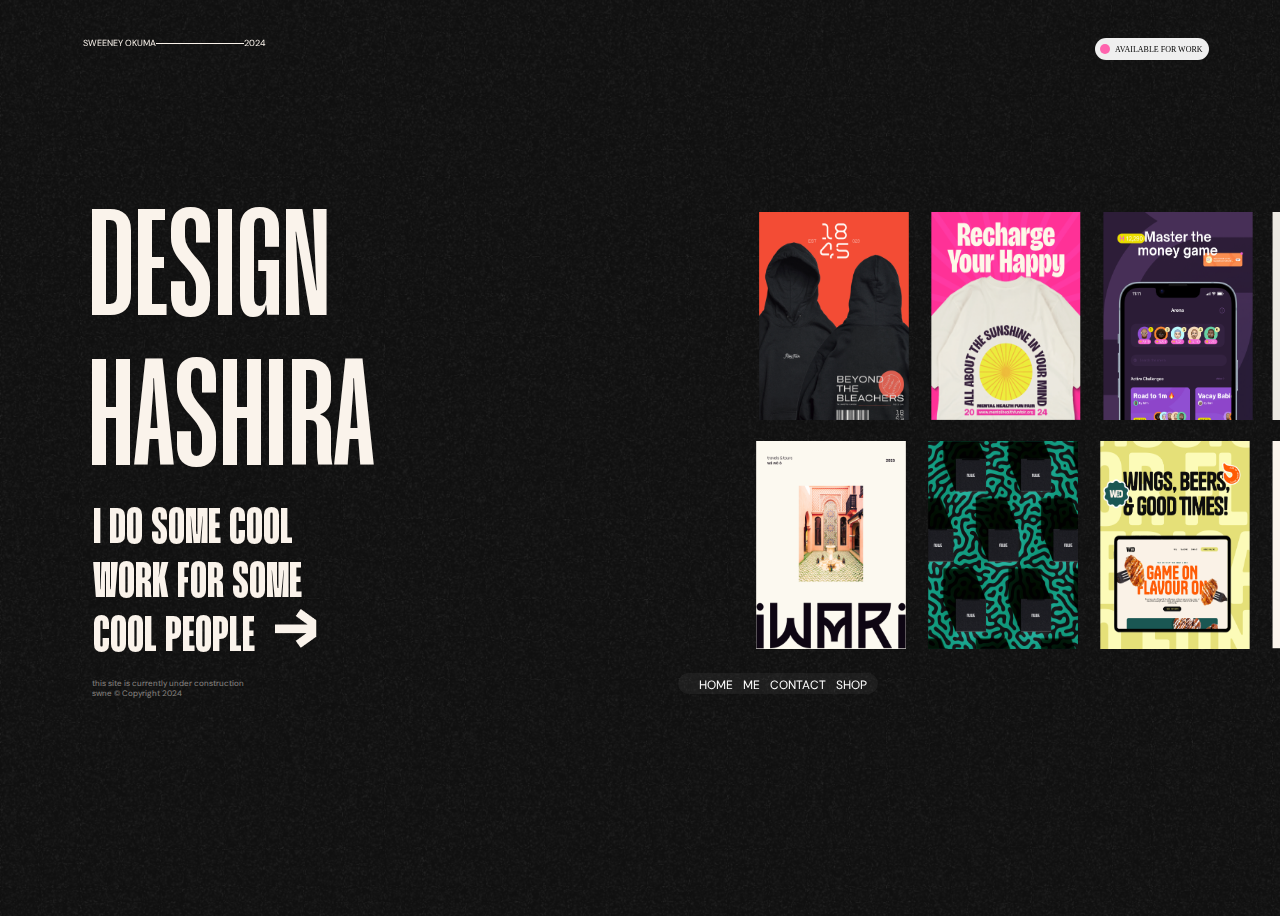
<file: index.html>
<!DOCTYPE html>
<html lang="en">
<head>
    <meta charset="UTF-8">
    <meta name="viewport" content="width=device-width, initial-scale=1.0">
    <title>HEYSWNE</title>
    <link rel="stylesheet" href="main.css">
    <link rel="preconnect" href="https://fonts.googleapis.com">
<link rel="preconnect" href="https://fonts.gstatic.com" crossorigin>
<link href="https://fonts.googleapis.com/css2?family=Cormorant:ital,wght@0,300..700;1,300..700&family=DM+Mono:ital,wght@0,300;0,400;0,500;1,300;1,400;1,500&family=DM+Sans:ital,opsz,wght@0,9..40,100..1000;1,9..40,100..1000&family=Instrument+Sans:ital,wght@0,400..700;1,400..700&family=Montserrat:ital,wght@0,100..900;1,100..900&family=Overlock:ital,wght@0,400;0,700;0,900;1,400;1,700;1,900&family=Recursive:wght@300..1000&display=swap" rel="stylesheet">
</head>
<body>
    <nav>

       <div class="wrapper">
   <div class="container">
    <div class="row1">
        <div><p>SWEENEY OKUMA</p></div>
        <div class="line"></div>
        <div><p>2024</p></div>
    </div>
   </div>

   <div>
    <div class="circle"></div>
    <button>AVAILABLE FOR WORK</button>
   </div>

</div>
</nav>




<section class="section-one">
    <h1>DESIGN HASHIRA</h1>
    <h3>I DO SOME COOL WORK FOR SOME COOL PEOPLE</h3>
    <div class="arrow"><img src="img/arrow.png" alt=""></div>
    <div class="copyright"><p>this site is currently under construction <br>swne © Copyright 2024</p></div>

</section>


<section class="section-two">
    <div class="grid-container">
        <div class="grid-item"><a href="project1.html"><img src="img/projects (5).png" alt=""></a></div>
        <div class="grid-item"><a href="pink.html"><img src="img/projects (12).png" alt=""></a></div>
        <div class="grid-item"><a href="kaching.html"><img src="img/projects (8).png" alt=""></a></div>
        <div class="grid-item"><img src="img/projects (13).png" alt=""></div>
        <div class="grid-item"><img src="img/projects (14).png" alt=""></div>
        <div class="grid-item"><img src="img/projects (9).png" alt=""></div>
        <div class="grid-item"><img src="img/projects (6).png" alt=""></div>
        <div class="grid-item"><img src="img/projects (7).png" alt=""></div>
        <div class="grid-item"><img src="img/projects (14).png" alt=""></div>
        <div class="grid-item"><img src="img/projects (14).png" alt=""></div>
      </div>

      <div class="container2">
        <div class="row2">
            <a href="index.html">HOME</a>
            <a href="me.html">ME</a>
            <a href="Contact.html">CONTACT</a>
            <a href="">SHOP</a>
        </div>
      </div>

</section>


<section class="section-three">
    <div><h3>ALSO SOME COOL VOLUNTEER STUFF FOR SOME AWESOME INTIATIVES</h3></div>
    <div class="arrow-2"><img src="img/arrow.png" alt=""></div>

</section>


<section class="section-four">
    <div class="grid-container2">
        <div class="grid-item2"><img src="img/projects (2).png" alt=""></div>
        <div class="grid-item2"><img src="img/projects (11).png" alt=""></div>
        <div class="grid-item2"><img src="img/projects (8).png" alt=""></div>
        <div class="grid-item2 text"><p>I pride myself on being intentional about true impact, so I volunteer with some amazing initiatives that cater to teaching and nurturing in different capacities. The goal is to contribute however I can and I intend to continue that by giving creative support to similar initiatives.</p> <img src="img/let's chat (1).png" alt="" class="wheel" style="height: 80px;width: 80px;"> <img src="img/Group.png" alt="" class="icon" style="height: 20px; width: 20px;"></div>
      </div>

</section>



</body>
</html>
</file>
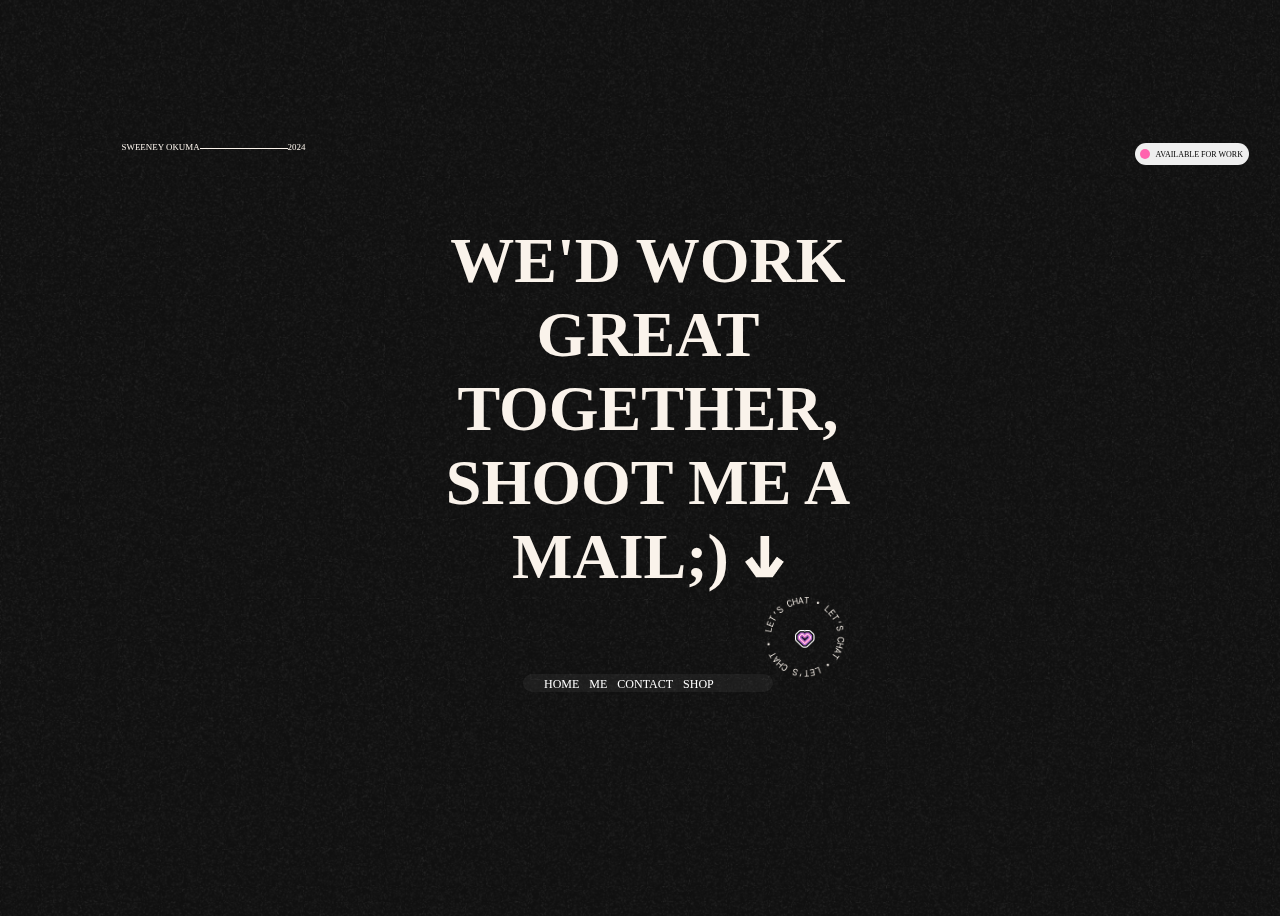
<file: Contact.html>
<!DOCTYPE html>
<html lang="en">
<head>
    <meta charset="UTF-8">
    <meta name="viewport" content="width=device-width, initial-scale=1.0">
    <title>Contact</title>
    <link rel="stylesheet" href="main.css">
</head>

<style>
    nav{
        margin-top: -280px;
    }
</style>
<body>
    <section>
    <nav>

        <div class="wrapper contact1">
    <div class="container">
     <div class="row1">
         <div><p>SWEENEY OKUMA</p></div>
         <div class="line"></div>
         <div><p>2024</p></div>
     </div>
    </div>
 
    <div>
     <div class="circle"></div>
     <button>AVAILABLE FOR WORK</button>
    </div>
 
 </div>
 </nav>


 <div class="contact">
    <h1>WE'D WORK GREAT TOGETHER, SHOOT ME A MAIL;) <img src="img/arrow (1).png" alt=""></h1>
    <img src="img/let's chat (1).png" alt="" class="wheel wheel-contact" style="height: 80px;width: 80px;"> <img src="img/Group.png" alt="" class="icon icon-contact" style="height: 20px; width: 20px;">
 </div>


 
 <div class="pages">
    <div class="row2">
        <a href="index.html">HOME</a>
        <a href="me.html">ME</a>
        <a href="Contact.html">CONTACT</a>
        <a href="">SHOP</a>
    </div>
  </div>
</section>
</body>
</html>
</file>
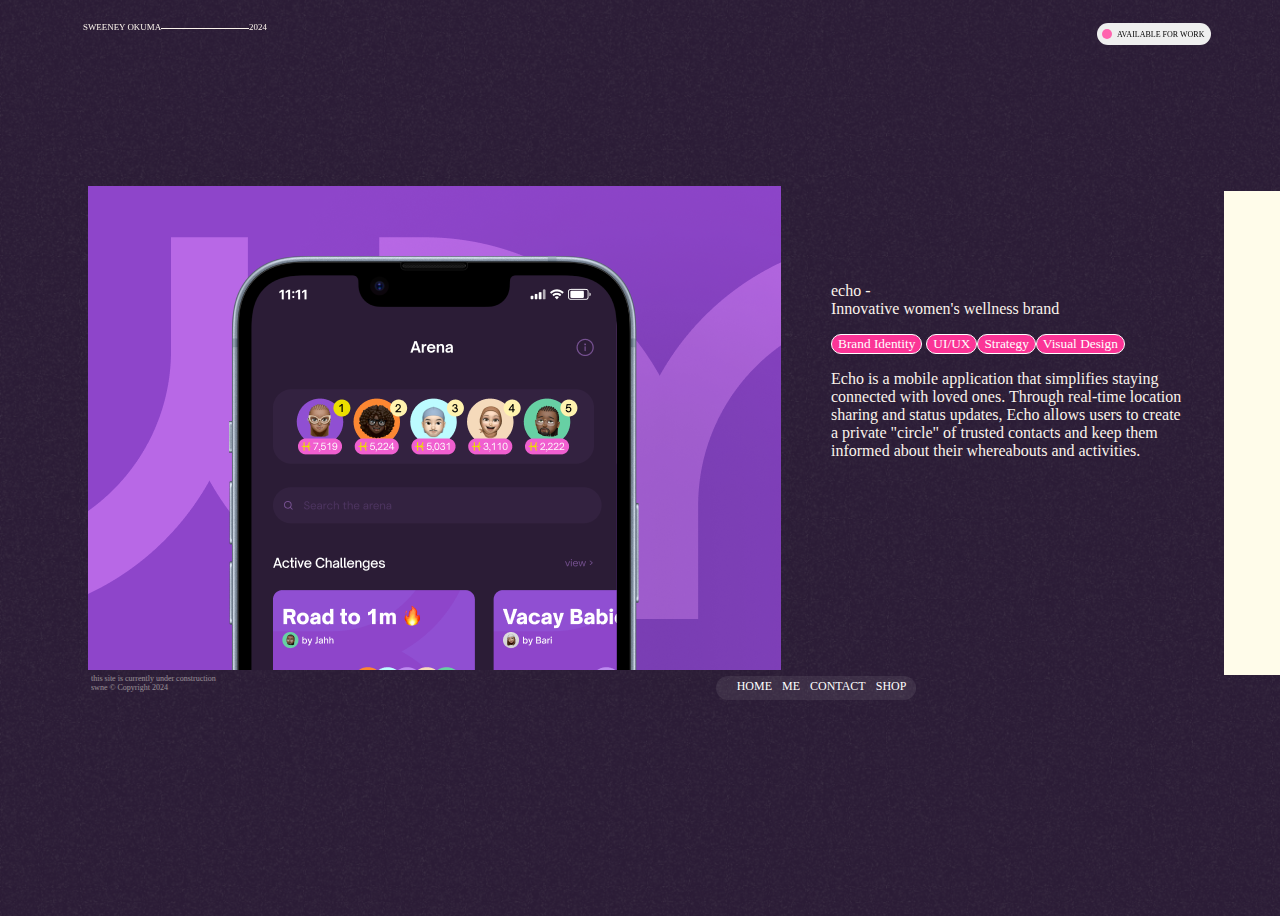
<file: kaching.html>
<!DOCTYPE html>
<html lang="en">
<head>
    <meta charset="UTF-8">
    <meta name="viewport" content="width=device-width, initial-scale=1.0">
    <title>Kaching</title>

    <link rel="stylesheet" href="main.css">
</head>
<style>
    body{
        background-image: url(img/temp\ \(1\).png);
    }

    

    .wrapper{
        margin-top: 5px;
    }


    .copyright2{
    opacity: 50%;
    font-size: 8px;
    margin-top:500px;
    margin-left:-1100px;
  
     
    }


    .container20{
    display: flex;
    margin-top:510px;
    margin-left:500px;
    background-color:rgba(255, 255, 255, 0.08);
    color:#FFFFFF;
    width: 200px;
    border-radius: 3rem;
    
   
    }

  
    .first-kaching{
        display: flex;
        margin-left:80px;
    }


    .first-kaching img{
        margin-top:20px;
    }

    .first-kaching a:hover{
    color:#FF64AE;
}



    .description{
        width: 30%;
        margin-left: 50px;
        margin-top: 100px;
    }

    .buttonx{
        color: white;
        background-color:#FB3496;
        border-radius: 3rem;
        border: 1px solid white;
        font-family:Instrument Sans;
    }


.grid-container2 {
  display: grid;
  grid-template-columns: repeat(2, 1fr);
  grid-template-rows: 2fr 1fr;
  gap:20px;
  margin-left: -400px;
}

.grid-item2 {
  display: flex;
  justify-content: center;
  align-items: center;
  
}

.grid-item2:nth-child(1) {
  grid-row: 1 / span 2;
  }

  .top1{
    margin-top: -80px;
  }

  .top2{
    margin-top: -80px;
  }



    footer{
    margin-left: 70px;
  }

  .footer1{
        display: flex;
      
       
    }


   .footer1 a{text-decoration: none;
    color:#FFFFFF;
    font-size:12px;
    padding:3px;
}

</style>
<body>
    <nav>

        <div class="wrapper">
    <div class="container">
     <div class="row1">
         <div><p>SWEENEY OKUMA</p></div>
         <div class="line"></div>
         <div><p>2024</p></div>
     </div>
    </div>
 
    <div>
     <div class="circle"></div>
     <button>AVAILABLE FOR WORK</button>
    </div>
 
 </div>
 </nav>


<section>
 <div class="first-kaching">
    <div><img src="img/Frame 1000001006 (2).png" alt=""></div>


    <div class="description">
        <p>echo - <br>Innovative women's wellness brand</p>

        <button class="buttonx">Brand Identity</button> <button class="buttonx">UI/UX</button><button class="buttonx">Strategy</button><button class="buttonx">Visual Design</button>
        
        <p>Echo is a mobile application that simplifies staying connected with loved ones. Through real-time location sharing and status updates, Echo allows users to create a private "circle" of trusted contacts and keep them informed about their whereabouts and activities.</p>
 </div>


 
    <div class="footer1">
    <div class="copyright2"><p>this site is currently under construction <br>swne © Copyright 2024</p></div>



    <div class="container20">
        <div class="row2">
            <a href="index.html">HOME</a>
            <a href="me.html">ME</a>
            <a href="Contact.html">CONTACT</a>
            <a href="">SHOP</a>
        </div>
    </div>
 
</section>





<section>
    <div class="grid-container2">

    <div class="grid-item2 "><img src="img/Frame 1000001009 (1).png" alt=""></div>
    <div class="grid-item2 top1"><img src="img/Frame 1000001010 (1).png" alt="" style="height: 230px; width: 500px;"></div>
    <div class="grid-item2 top2"><img src="img/Frame 1000001011 (1).png" alt="" style="height: 230px; width: 500px;"></div>
    </div>
    
</section>

<section>
    <div><img src="img/Frame 1000001008.png" alt=""></div>
</section>


<section>
    <div class="first-kaching">
       <div><img src="img/Frame 1000001006 (4).png" alt=""></div>
   
   
       <div class="description">
           <p>echo - <br>Innovative women's wellness brand</p>
   
           <button class="buttonx">Brand Identity</button> <button class="buttonx">UI/UX</button><button class="buttonx">Strategy</button><button class="buttonx">Visual Design</button>
           
           <p>Echo is a mobile application that simplifies staying connected with loved ones. Through real-time location sharing and status updates, Echo allows users to create a private "circle" of trusted contacts and keep them informed about their whereabouts and activities.</p>
    </div>
   </section>





    
</body>
</html>
</file>
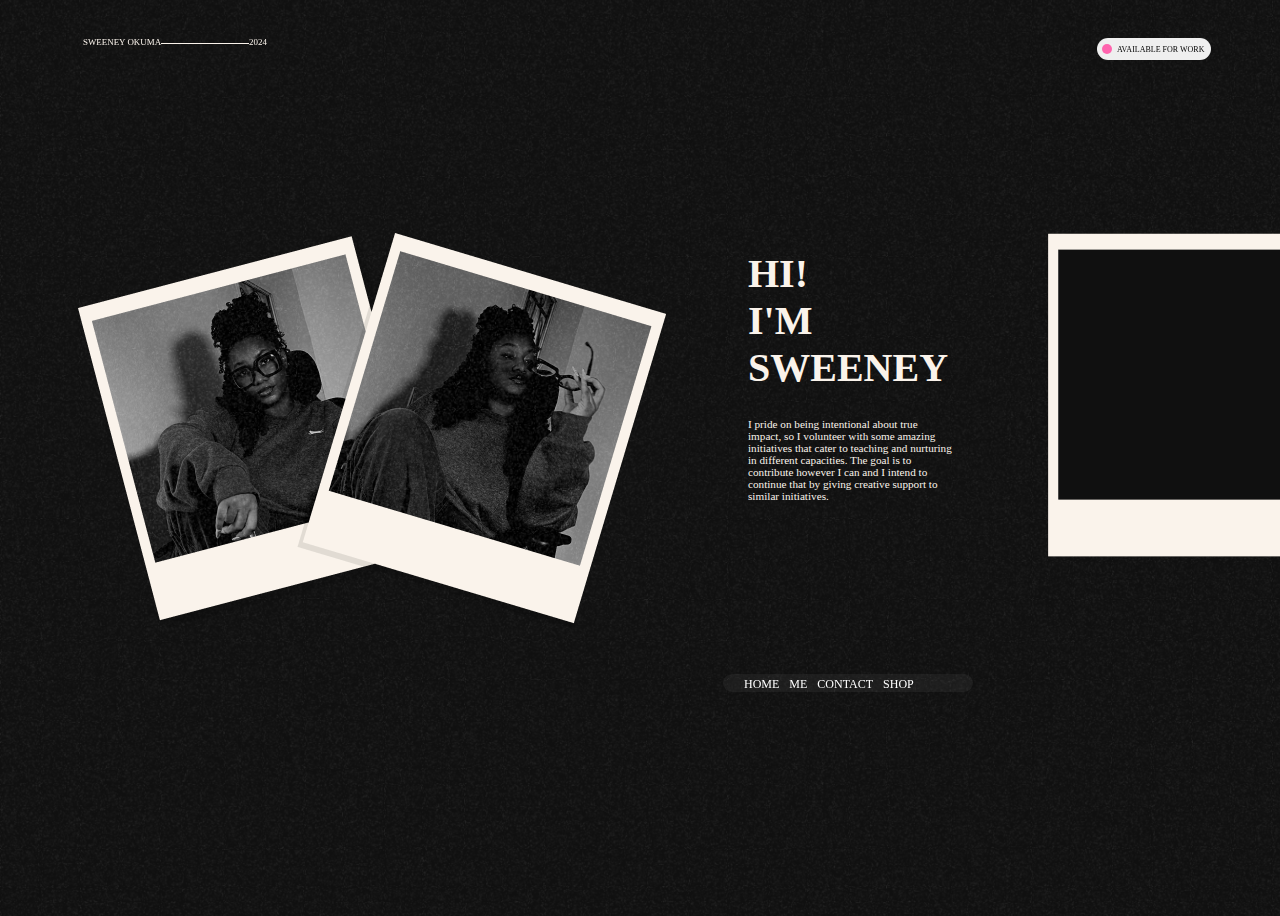
<file: me.html>
<!DOCTYPE html>
<html lang="en">
<head>
    <meta charset="UTF-8">
    <meta name="viewport" content="width=device-width, initial-scale=1.0">
    <title>ME</title>
    <link rel="stylesheet" href="main.css">
</head>
<body>


    <nav>

        <div class="wrapper">
    <div class="container">
     <div class="row1">
         <div><p>SWEENEY OKUMA</p></div>
         <div class="line"></div>
         <div><p>2024</p></div>
     </div>
    </div>
 
    <div>
     <div class="circle"></div>
     <button>AVAILABLE FOR WORK</button>
    </div>
 
 </div>
 </nav>


    <section class="section-Me">
        <div class="container-me">
        <div class="sweenimg"><img src="img/Group 414.png" alt=""></div>
    
        <div class="intro-text">
            <h1>HI! <br> I'M SWEENEY</h1>
            <p>I pride on being intentional about true impact, so I volunteer with some amazing initiatives that cater to teaching and nurturing in different capacities. The goal is to contribute however I can and I intend to continue that by giving creative support to similar initiatives.</p>
        </div>
    
    
        <div class="img2"><img src="img/Frame 3442.png" alt=""></div>
    </div>

   



    
        <div class="pages">
            <div class="row2">
                <a href="index.html">HOME</a>
                <a href="me.html">ME</a>
                <a href="Contact.html">CONTACT</a>
                <a href="">SHOP</a>
            </div>
          </div>
    </section>


    <section class="section-six">
        <div><p>I've been practicing design since 2018 and built a true passion for</p>
        </div>
    </section>


    <section class="section-three section-seven">
        <div><h3>I ALSO DO SOME COOL VOLUNTEER WORK FOR SOME AWESOME INITIATIVES</h3></div>
        <div class="arrow-2"><img src="img/arrow.png" alt=""></div>
     
    </section>

    <Section class="section-eight">
    <div><img src="img/Group 1000000842.png" alt=""></div>
    </Section>
    
</body>
</html>
</file>
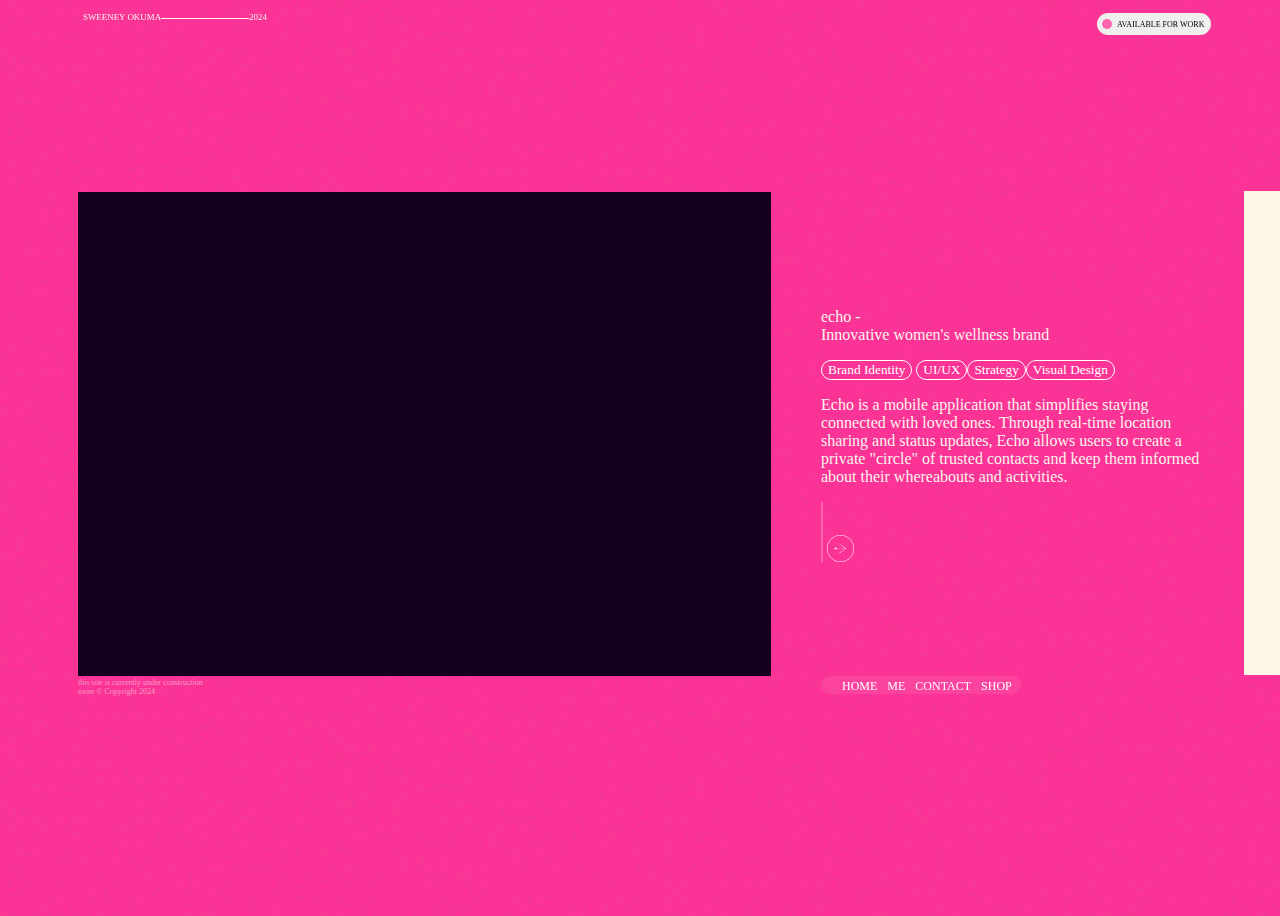
<file: pink.html>
<!DOCTYPE html>
<html lang="en">
<head>
    <meta charset="UTF-8">
    <meta name="viewport" content="width=device-width, initial-scale=1.0">
    <title>Document</title>

    <link rel="stylesheet" href="main.css">
</head>

<style>
    body{
        background-image: url(img/mhff.png);
    }

    nav{
        position: fixed;
    }

    .wrapper{
        margin-top: -5px;
    }

   

    

    .description{
        width: 30%;
        margin-left: 50px;
        margin-top: 100px;
    }

    .buttonx{
        color: white;
        background-color:#FB3496;
        border-radius: 3rem;
        border: 1px solid white;
        font-family:Instrument Sans;
    }

    
/* .grid-container2{
    display: grid;
    grid-template-columns:1fr 1fr;
     grid-template-rows:2fr 1fr 1fr; 
    color: #FAF3EB;
}

.grid-item2{
    padding:8px; 
} */





.grid-container2 {
  display: grid;
  grid-template-columns: repeat(2, 1fr);
  grid-template-rows: 2fr 1fr;
  gap:20px;
  margin-left: -500px;
}

.grid-item2 {
  display: flex;
  justify-content: center;
  align-items: center;
  
}

.grid-item2:nth-child(1) {
  grid-row: 1 / span 2;
  }

  .top1{
    margin-top: -80px;
  }

  .top2{
    margin-top: -80px;
  }

  .pink-sectionone{
    margin-left: 70px;
  }

  .pink-section1{
        display: flex;
       margin-top: 30px;
    }


   .pink-section1 a{text-decoration: none;
    color:#FFFFFF;
    font-size:12px;
    padding:3px;
}


.container20{
    display: flex;
    margin-top: 110px;
    background-color:rgba(255, 255, 255, 0.08);
    color:#FFFFFF;
    width: 200px;
    border-radius: 3rem;
    position: fixed; 
    }

.pink-section1 a:hover{
    color:#150020;
}


.copyright2{
    opacity: 50%;
    font-size: 8px;
    margin-top:-10px;
    
    
    }
</style>
<body>

    <nav>

        <div class="wrapper">
    <div class="container">
     <div class="row1">
         <div><p>SWEENEY OKUMA</p></div>
         <div class="line"></div>
         <div><p>2024</p></div>
     </div>
    </div>
 
    <div>
     <div class="circle"></div>
     <button>AVAILABLE FOR WORK</button>
    </div>
 
 </div>
 </nav>


 <section class="pink-sectionone">
    <div class="pink-section1 ">
    <div>
        <img src="img/Frame 1000001006 (1).png" alt="">

        <div class="copyright2"><p>this site is currently under construction <br>swne © Copyright 2024</p></div>
    </div>


    <div class="description">
        <p>echo - <br>Innovative women's wellness brand</p>

        <button class="buttonx">Brand Identity</button> <button class="buttonx">UI/UX</button><button class="buttonx">Strategy</button><button class="buttonx">Visual Design</button>
        
        <p>Echo is a mobile application that simplifies staying connected with loved ones. Through real-time location sharing and status updates, Echo allows users to create a private "circle" of trusted contacts and keep them informed about their whereabouts and activities.</p>
    
    <img src="img/Vector 1.png" alt="">
    <img src="img/Scroll down arrow.png" alt="">

    <div class="container20">
        <div class="row2">
            <a href="index.html">HOME</a>
            <a href="me.html">ME</a>
            <a href="Contact.html">CONTACT</a>
            <a href="">SHOP</a>
        </div>
</div>
</div>

</div>
 </section>


 <section>
    <div class="grid-container2">

    <div class="grid-item2 "><img src="img/1.png" alt=""></div>
    <div class="grid-item2 top1"><img src="img/2.png" alt="" style="height: 230px; width: 500px;"></div>
    <div class="grid-item2 top2"><img src="img/3.png" alt="" style="height: 230px; width: 500px;"></div>
    </div>
    
</section>

    
</body>
</html>
</file>
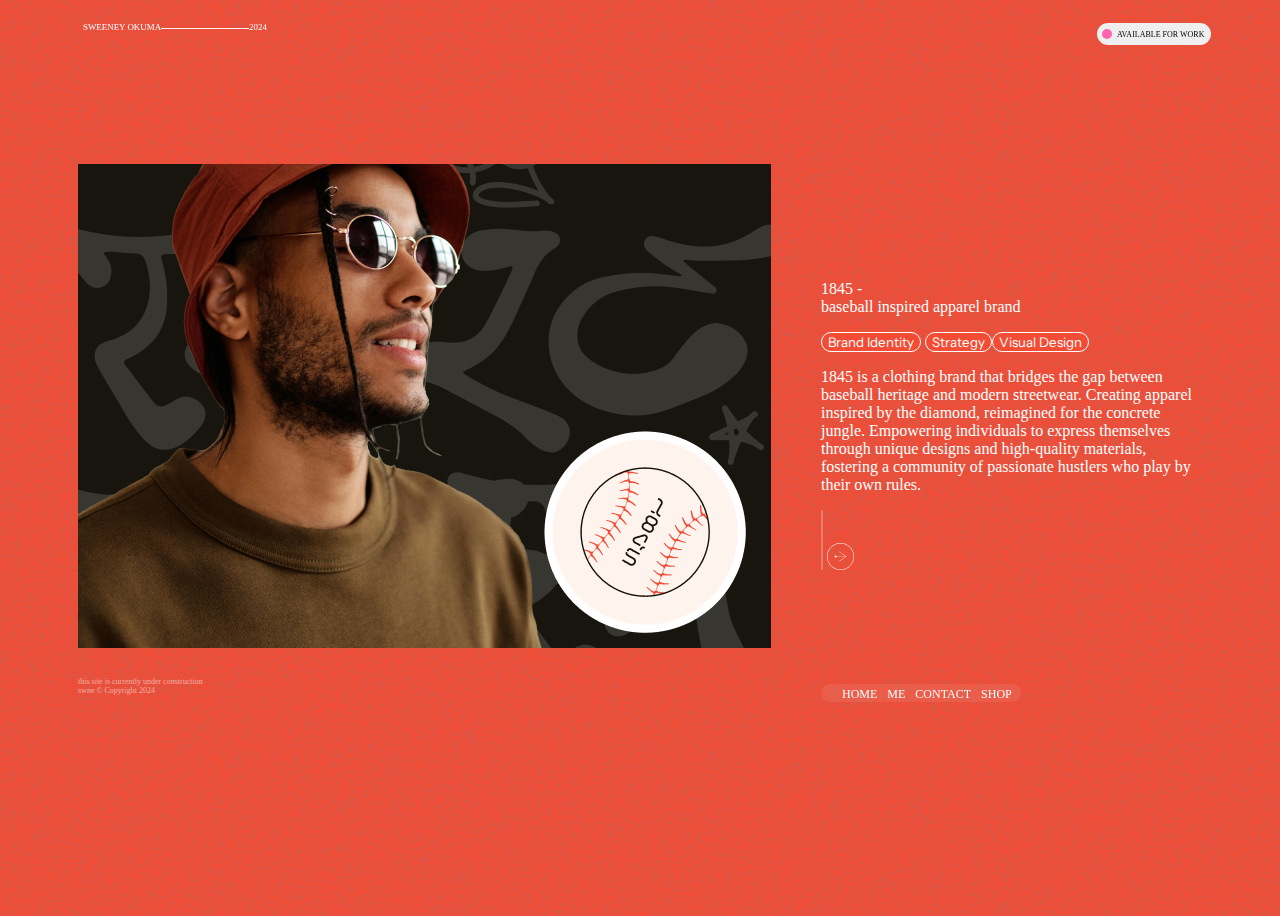
<file: project1.html>
<!DOCTYPE html>
<html lang="en">
<head>
    <meta charset="UTF-8">
    <meta name="viewport" content="width=device-width, initial-scale=1.0">
    <title>Document</title>

    <link rel="stylesheet" href="main.css ">

    <link rel="preconnect" href="https://fonts.googleapis.com">
<link rel="preconnect" href="https://fonts.gstatic.com" crossorigin>
<link href="https://fonts.googleapis.com/css2?family=Instrument+Sans:ital,wght@0,400..700;1,400..700&display=swap" rel="stylesheet">
</head>

<style>
    body{
        background-image: url(img/1846.png);
        color: white;
    }

    nav{
        position: fixed;
    }

    .wrapper{
        margin-top:5px;
    }

    .project1{
        display: flex;
        width: 100%;
        
    }

    .first-image{
        margin-left:70px;
        margin-top: 65px;
        
    }

    .description{
        width: 30%;
        margin-left: 50px;
        margin-top: 100px;
    }

    .buttonx{
        color: white;
        background-color:#F34C35 ;
        border-radius: 3rem;
        border: 1px solid white;
        font-family:Instrument Sans;
    }

    .project12{
        display: flex;
        width: 150%;
        margin-left:500px;
    }

   .description2{
        width:18%;
        margin-top: 80px;
       
    } 

    .double{
        margin-left: 500px;
    }

    .double1{
        margin-top:-100px;
    }

    .double2{
        width: 60%;
        margin-top:10px;
    }

    .container20{
    display: flex;
    margin-top: 110px;
    background-color:rgba(255, 255, 255, 0.08);
    color:#FFFFFF;
    width: 200px;
    border-radius: 3rem;
    position: fixed; 
    }

    .first-section a{
    text-decoration: none;
    color:#FFFFFF;
    font-size:12px;
    padding:3px;
}

.first-section a:hover{
    color: #FF64AE;
}

    .copyright2{
    opacity: 50%;
    font-size: 8px;
    margin-top: 25px;
    }
</style>
<body>

    <nav>

        <div class="wrapper">
    <div class="container">
     <div class="row1">
         <div><p>SWEENEY OKUMA</p></div>
         <div class="line"></div>
         <div><p>2024</p></div>
     </div>
    </div>
 
    <div>
     <div class="circle"></div>
     <button>AVAILABLE FOR WORK</button>
    </div>
 
 </div>
 </nav>




    <section  class="first-image first-section">
        <div class="project1">
            <div><img src="img/Frame 1000001006.png" alt="">
                <div class="copyright2"><p>this site is currently under construction <br>swne © Copyright 2024</p></div>
            </div>
            <div class="description">
                <p>1845 - <br> baseball inspired apparel brand</p>

                <button class="buttonx">Brand Identity</button> <button class="buttonx">Strategy</button><button class="buttonx">Visual Design</button>
                
                <p>1845 is a clothing brand that bridges the gap between baseball heritage and modern streetwear. Creating apparel inspired by the diamond, reimagined for the concrete jungle. Empowering individuals to express themselves through unique designs and high-quality materials, fostering a community of passionate hustlers who play by their own rules.</p>
            
            <img src="img/Vector 1.png" alt="">
            <img src="img/Scroll down arrow.png" alt="">

            <div class="container20">
                <div class="row2">
                    <a href="index.html">HOME</a>
                    <a href="me.html">ME</a>
                    <a href="Contact.html">CONTACT</a>
                    <a href="">SHOP</a>
                </div>
        </div>
        </div>
    </section>

    <section>
        <img src="img/Frame 1000001007.png" alt="">
    </section>

    <section>
        <img src="img/Frame 1000001007 (1).png" alt="">
    </section>

    <section>
        <img src="img/Group 1000000845.png" alt="">
    </section>

    <section>
        <img src="img/Frame 1000001007 (2).png" alt="">
    </section>

    <section>
        <img src="img/Frame 1000001033.png" alt="">
    </section>

    <section>
        <div  class="project12">
            <div class="description2">
                <p>WHAT I DID<br> THE CHALLENGE</p>

                
                <p>1845, a young brand trying to establish itself in the crowded streetwear market. They needed a way to differentiate themselves and connect with a passionate audience of baseball-loving individuals who also embrace urban street style.</p>

                <img src="img/Vector 1.png" alt="">
                <img src="img/Scroll down arrow.png" alt="">
            </div>
            <div><img src="img/Frame 1000001041.png" alt=""></div>
        </div>
    </section>

    <section>
        <div class="double">
            <img src="img/Group 1000000846.png" alt="" class="double1">
            <p class="double2">1845 isn't just a brand, it is a celebration of passion and creativity that transcends the boundaries of traditional sportswear and the love of baseball. This brand celebrates creativity and expression through the love of baseball and style. 1845 is about redefining fandom, pushing boundaries, and celebrating the hustle that lives in each of us, beyond the bleachers. It is more than just a brand, it’s a movement.</p>
        </div>
    </section>


    <section>
        <img src="img/Frame 1000001040.png" alt="">
    </section>
    
</body>
</html>
</file>
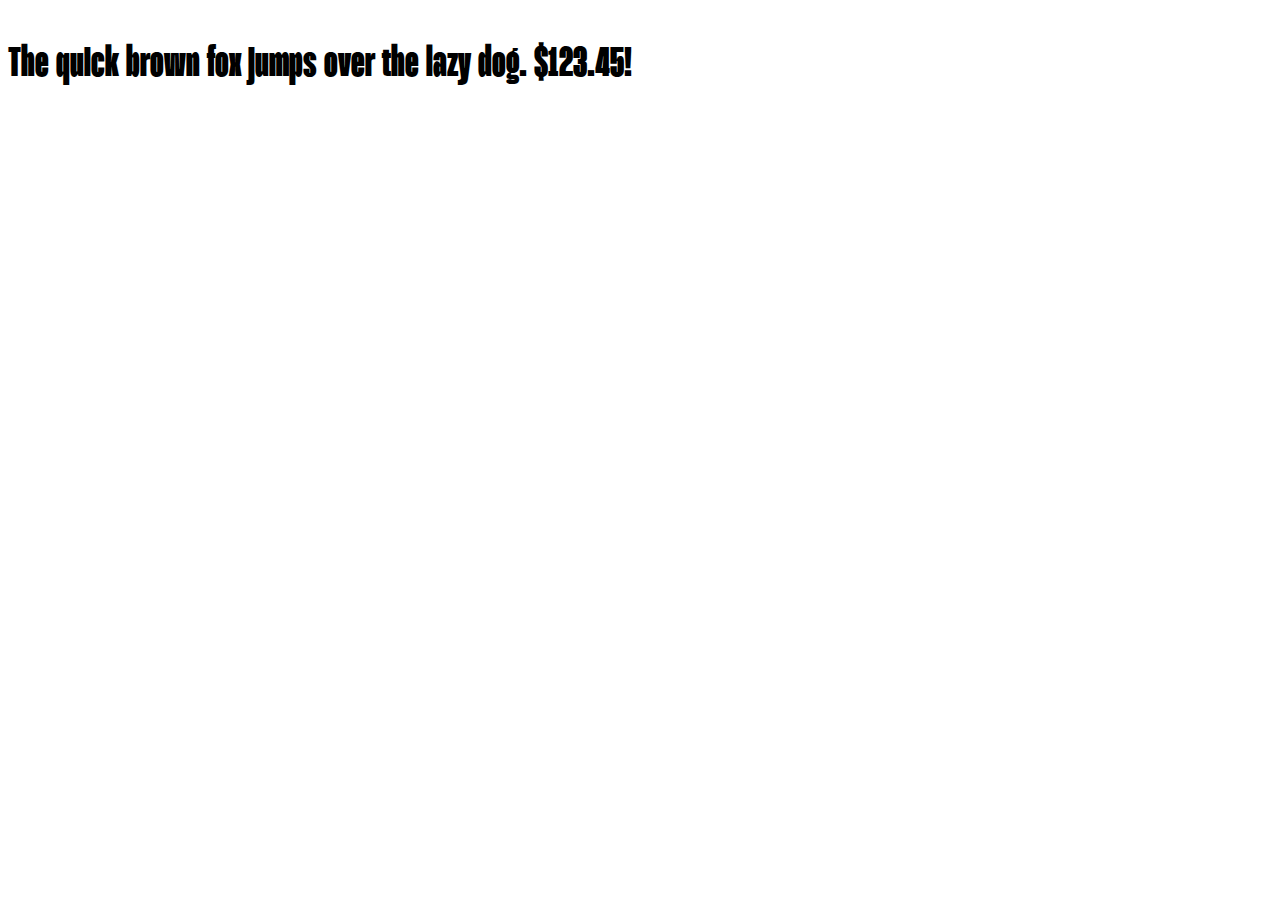
<file: mango_grotesque/MangoGrotesque/Web-PS/MangoGrotesque-Black.html>
<!DOCTYPE html PUBLIC "-//W3C//DTD XHTML 1.0 Strict//EN" "http://www.w3.org/TR/xhtml1/DTD/xhtml1-strict.dtd">
<html lang="en" xml:lang="en" xmlns="http://www.w3.org/1999/xhtml">
<head>
<meta content="text/html; charset=utf-8" http-equiv="content-type"/>
<meta content="en-us" http-equiv="Content-Language"/>
<title>Mango Grotesque Black - Web Font Specimen</title>
<link rel="stylesheet" type="text/css" media="screen" href="MangoGrotesque-Black.css" />
<style type="text/css" media="screen">
body { font-size: 42px; font-family: "MangoGrotesqueBlack", Georgia; }
</style>
</head>
<body>
<p contenteditable="true">The quick brown fox jumps over the lazy dog. $123.45!</p>
</body>
</html>
</file>
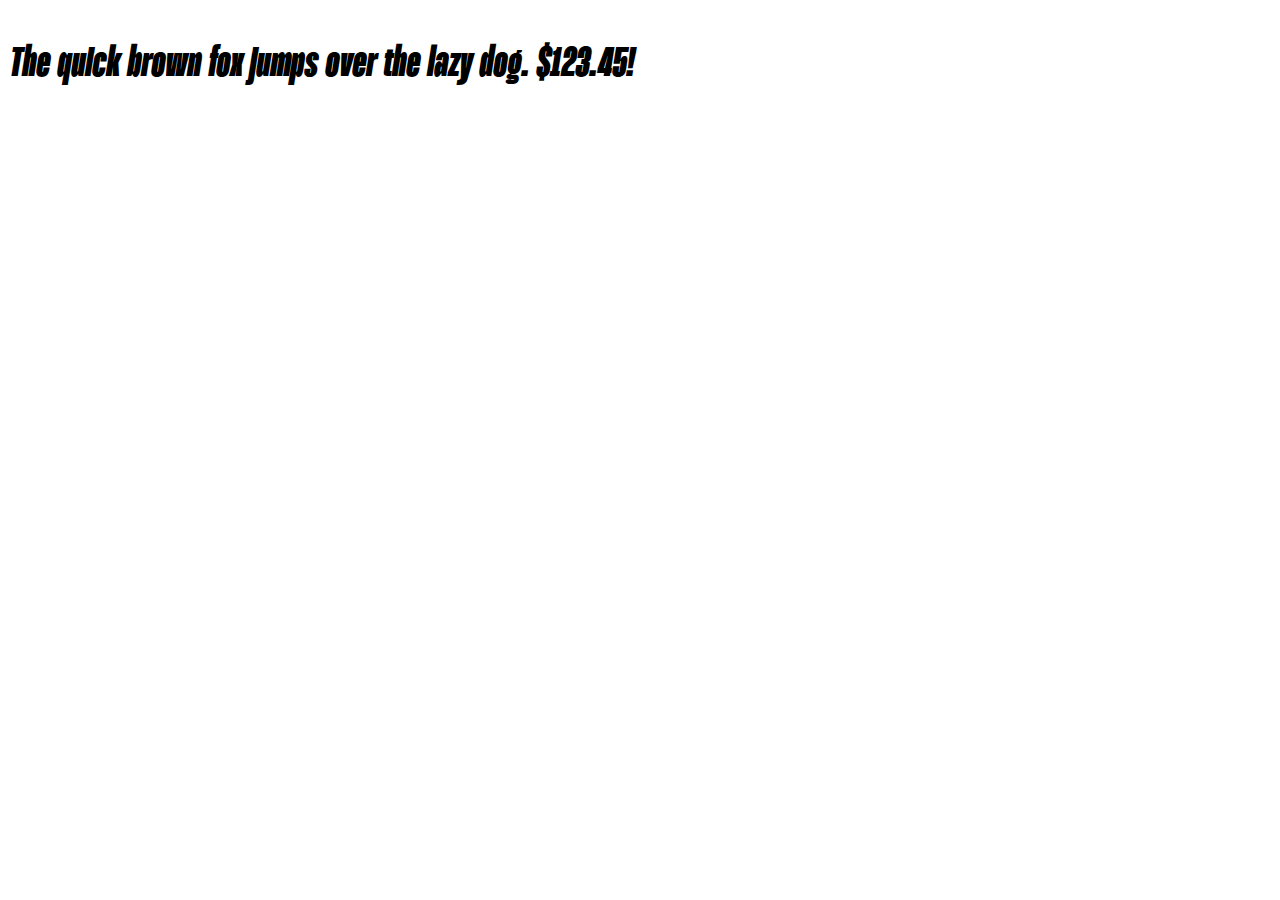
<file: mango_grotesque/MangoGrotesque/Web-PS/MangoGrotesque-BlackItalic.html>
<!DOCTYPE html PUBLIC "-//W3C//DTD XHTML 1.0 Strict//EN" "http://www.w3.org/TR/xhtml1/DTD/xhtml1-strict.dtd">
<html lang="en" xml:lang="en" xmlns="http://www.w3.org/1999/xhtml">
<head>
<meta content="text/html; charset=utf-8" http-equiv="content-type"/>
<meta content="en-us" http-equiv="Content-Language"/>
<title>Mango Grotesque Black Italic - Web Font Specimen</title>
<link rel="stylesheet" type="text/css" media="screen" href="MangoGrotesque-BlackItalic.css" />
<style type="text/css" media="screen">
body { font-size: 42px; font-family: "MangoGrotesqueBlackIta", Georgia; }
</style>
</head>
<body>
<p contenteditable="true">The quick brown fox jumps over the lazy dog. $123.45!</p>
</body>
</html>
</file>
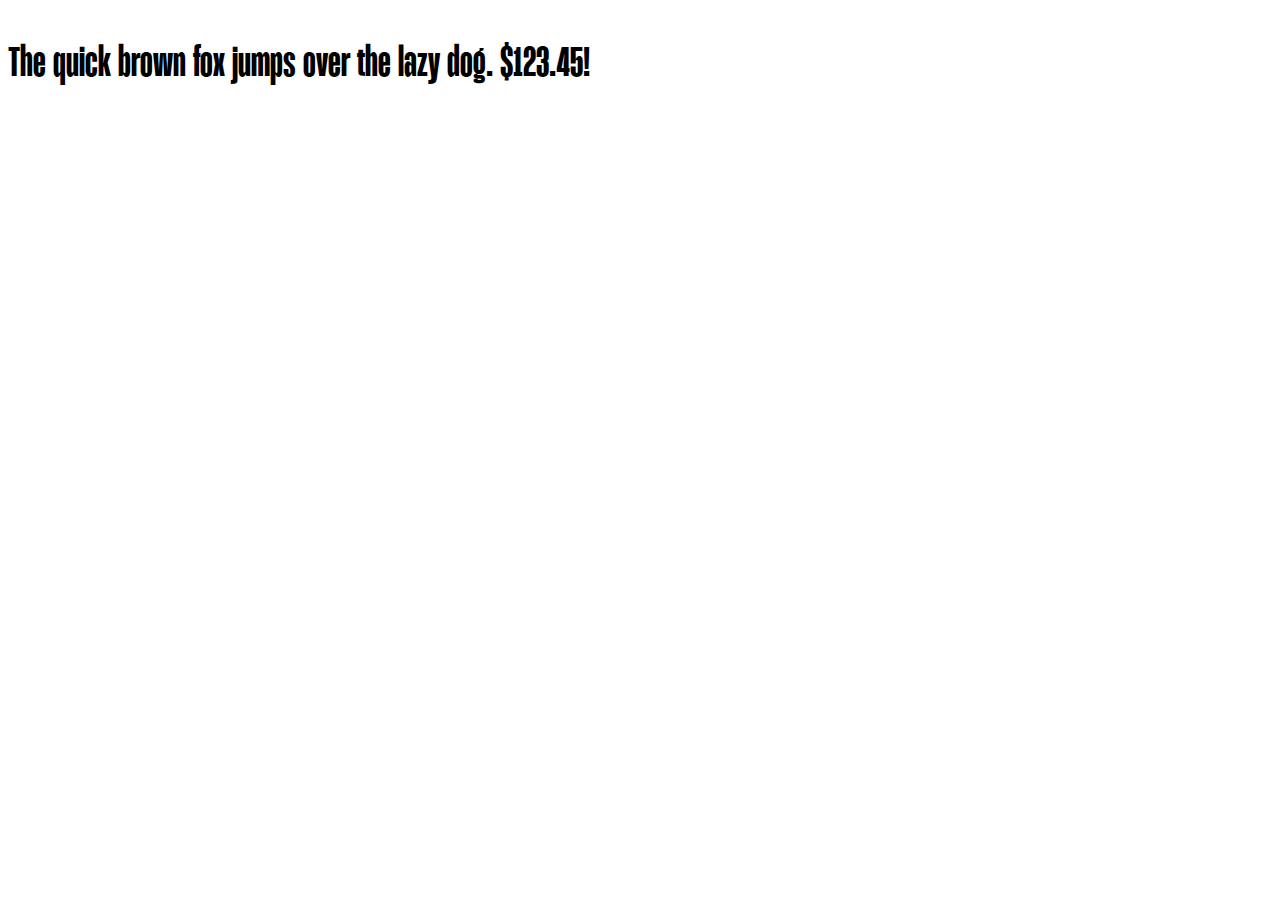
<file: mango_grotesque/MangoGrotesque/Web-PS/MangoGrotesque-Bold.html>
<!DOCTYPE html PUBLIC "-//W3C//DTD XHTML 1.0 Strict//EN" "http://www.w3.org/TR/xhtml1/DTD/xhtml1-strict.dtd">
<html lang="en" xml:lang="en" xmlns="http://www.w3.org/1999/xhtml">
<head>
<meta content="text/html; charset=utf-8" http-equiv="content-type"/>
<meta content="en-us" http-equiv="Content-Language"/>
<title>Mango Grotesque Bold - Web Font Specimen</title>
<link rel="stylesheet" type="text/css" media="screen" href="MangoGrotesque-Bold.css" />
<style type="text/css" media="screen">
body { font-size: 42px; font-family: "MangoGrotesque", Georgia; }
</style>
</head>
<body>
<p contenteditable="true">The quick brown fox jumps over the lazy dog. $123.45!</p>
</body>
</html>
</file>
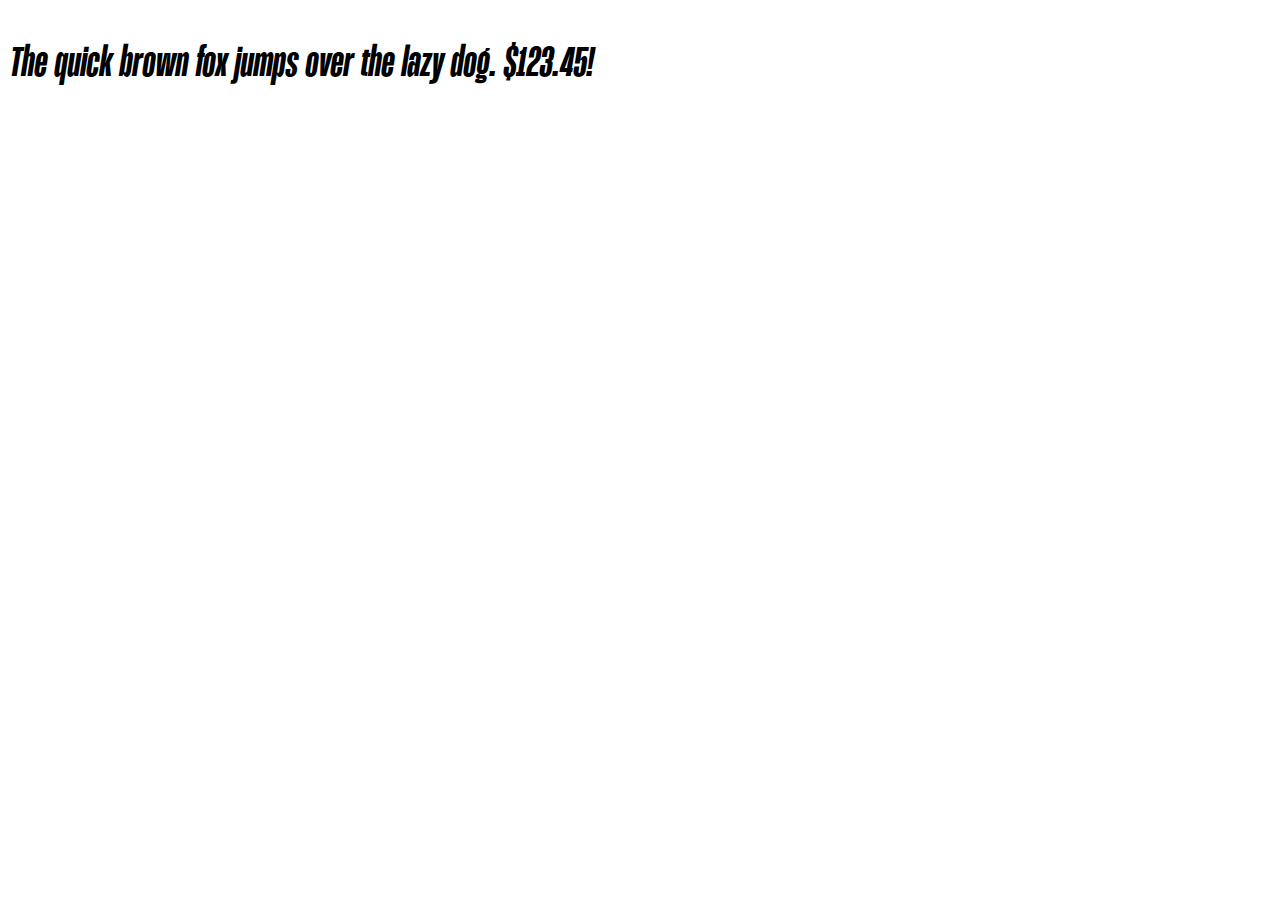
<file: mango_grotesque/MangoGrotesque/Web-PS/MangoGrotesque-BoldItalic.html>
<!DOCTYPE html PUBLIC "-//W3C//DTD XHTML 1.0 Strict//EN" "http://www.w3.org/TR/xhtml1/DTD/xhtml1-strict.dtd">
<html lang="en" xml:lang="en" xmlns="http://www.w3.org/1999/xhtml">
<head>
<meta content="text/html; charset=utf-8" http-equiv="content-type"/>
<meta content="en-us" http-equiv="Content-Language"/>
<title>Mango Grotesque Bold Italic - Web Font Specimen</title>
<link rel="stylesheet" type="text/css" media="screen" href="MangoGrotesque-BoldItalic.css" />
<style type="text/css" media="screen">
body { font-size: 42px; font-family: "MangoGrotesqueIta", Georgia; }
</style>
</head>
<body>
<p contenteditable="true">The quick brown fox jumps over the lazy dog. $123.45!</p>
</body>
</html>
</file>
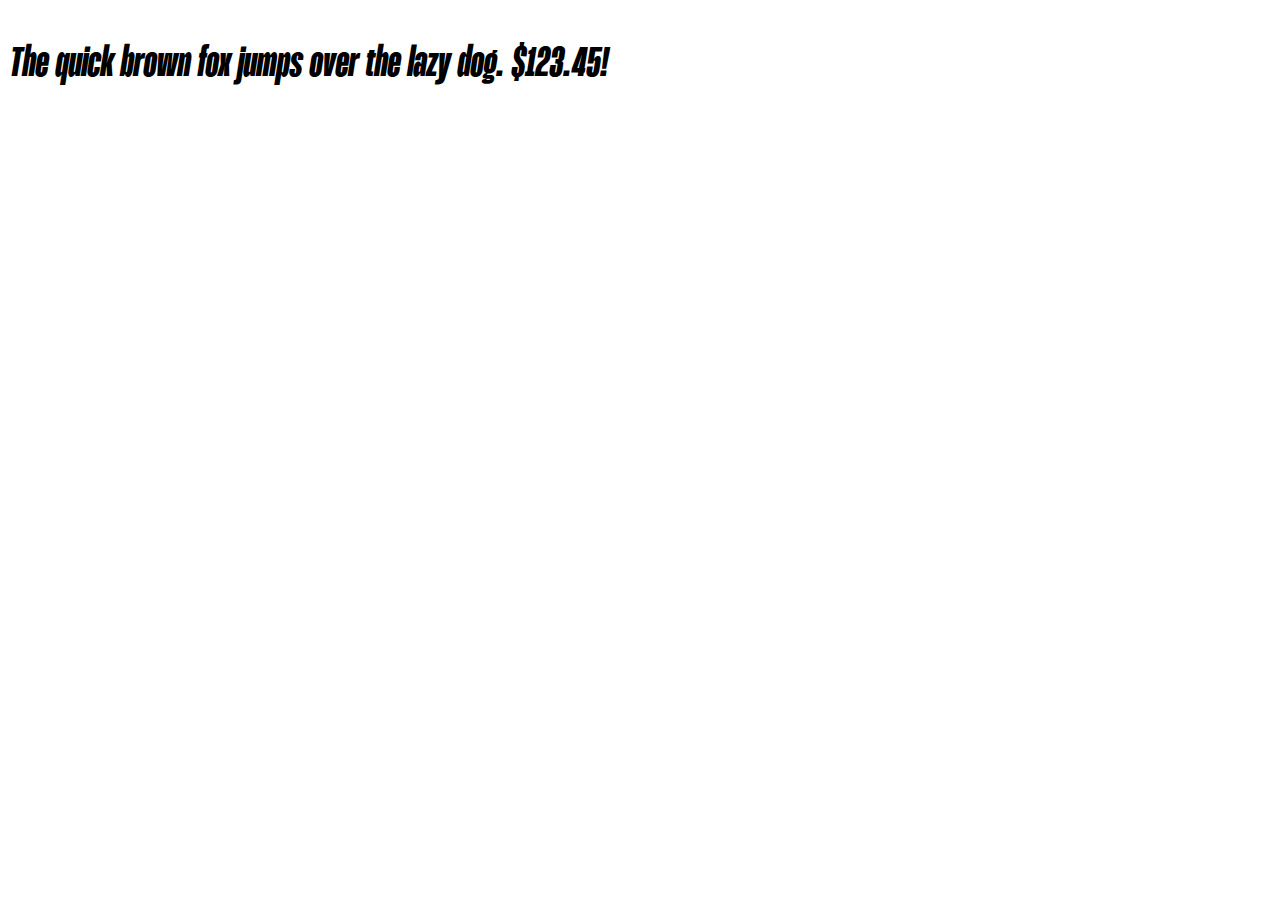
<file: mango_grotesque/MangoGrotesque/Web-PS/MangoGrotesque-ExtBdIta.html>
<!DOCTYPE html PUBLIC "-//W3C//DTD XHTML 1.0 Strict//EN" "http://www.w3.org/TR/xhtml1/DTD/xhtml1-strict.dtd">
<html lang="en" xml:lang="en" xmlns="http://www.w3.org/1999/xhtml">
<head>
<meta content="text/html; charset=utf-8" http-equiv="content-type"/>
<meta content="en-us" http-equiv="Content-Language"/>
<title>Mango Grotesque ExtBd Ita - Web Font Specimen</title>
<link rel="stylesheet" type="text/css" media="screen" href="MangoGrotesque-ExtBdIta.css" />
<style type="text/css" media="screen">
body { font-size: 42px; font-family: "MangoGrotesqueExtBdIta", Georgia; }
</style>
</head>
<body>
<p contenteditable="true">The quick brown fox jumps over the lazy dog. $123.45!</p>
</body>
</html>
</file>
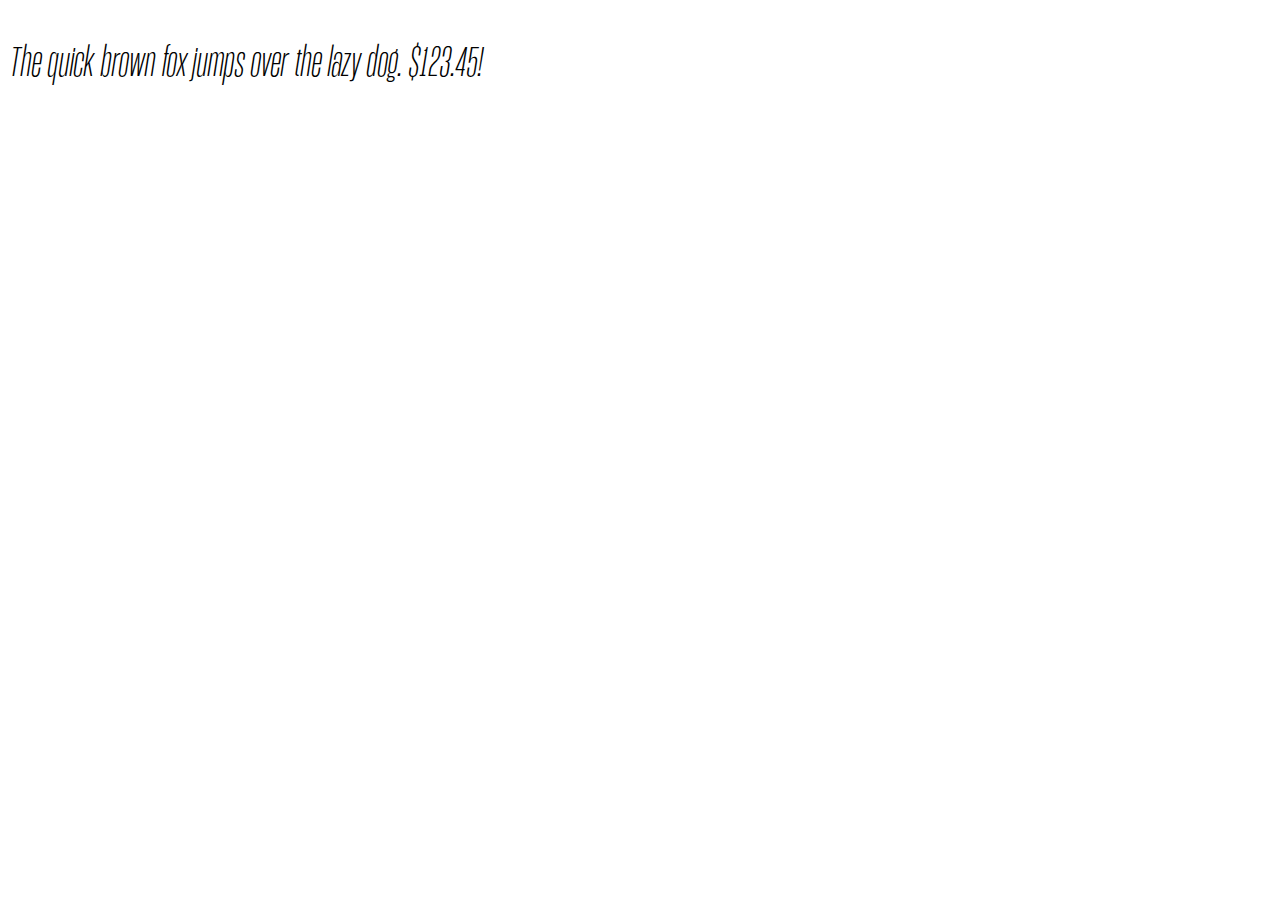
<file: mango_grotesque/MangoGrotesque/Web-PS/MangoGrotesque-ExtLtIta.html>
<!DOCTYPE html PUBLIC "-//W3C//DTD XHTML 1.0 Strict//EN" "http://www.w3.org/TR/xhtml1/DTD/xhtml1-strict.dtd">
<html lang="en" xml:lang="en" xmlns="http://www.w3.org/1999/xhtml">
<head>
<meta content="text/html; charset=utf-8" http-equiv="content-type"/>
<meta content="en-us" http-equiv="Content-Language"/>
<title>Mango Grotesque ExtLt Ita - Web Font Specimen</title>
<link rel="stylesheet" type="text/css" media="screen" href="MangoGrotesque-ExtLtIta.css" />
<style type="text/css" media="screen">
body { font-size: 42px; font-family: "MangoGrotesqueExtLtIta", Georgia; }
</style>
</head>
<body>
<p contenteditable="true">The quick brown fox jumps over the lazy dog. $123.45!</p>
</body>
</html>
</file>
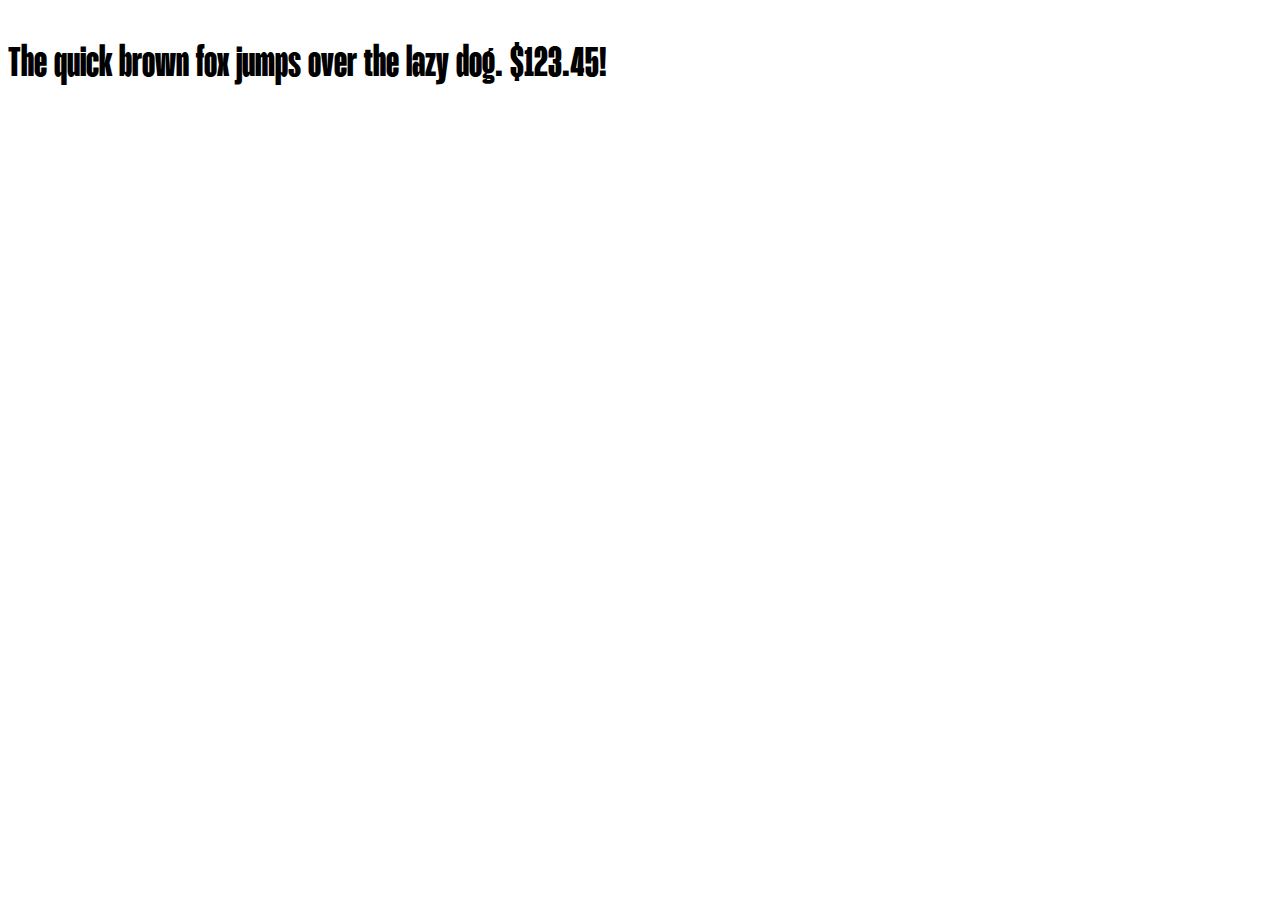
<file: mango_grotesque/MangoGrotesque/Web-PS/MangoGrotesque-ExtraBold.html>
<!DOCTYPE html PUBLIC "-//W3C//DTD XHTML 1.0 Strict//EN" "http://www.w3.org/TR/xhtml1/DTD/xhtml1-strict.dtd">
<html lang="en" xml:lang="en" xmlns="http://www.w3.org/1999/xhtml">
<head>
<meta content="text/html; charset=utf-8" http-equiv="content-type"/>
<meta content="en-us" http-equiv="Content-Language"/>
<title>Mango Grotesque Extra Bold - Web Font Specimen</title>
<link rel="stylesheet" type="text/css" media="screen" href="MangoGrotesque-ExtraBold.css" />
<style type="text/css" media="screen">
body { font-size: 42px; font-family: "MangoGrotesqueExtBd", Georgia; }
</style>
</head>
<body>
<p contenteditable="true">The quick brown fox jumps over the lazy dog. $123.45!</p>
</body>
</html>
</file>
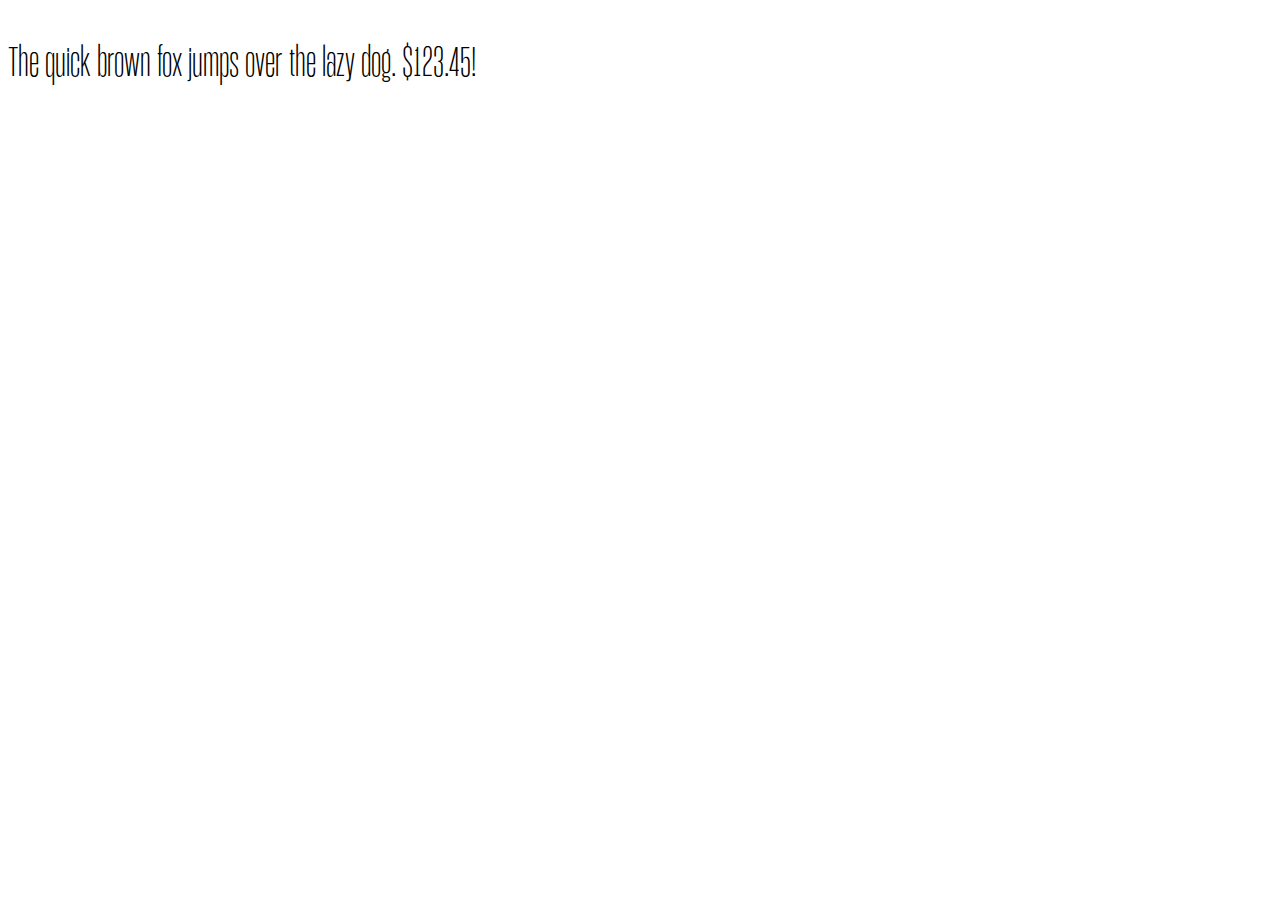
<file: mango_grotesque/MangoGrotesque/Web-PS/MangoGrotesque-ExtraLight.html>
<!DOCTYPE html PUBLIC "-//W3C//DTD XHTML 1.0 Strict//EN" "http://www.w3.org/TR/xhtml1/DTD/xhtml1-strict.dtd">
<html lang="en" xml:lang="en" xmlns="http://www.w3.org/1999/xhtml">
<head>
<meta content="text/html; charset=utf-8" http-equiv="content-type"/>
<meta content="en-us" http-equiv="Content-Language"/>
<title>Mango Grotesque Extra Light - Web Font Specimen</title>
<link rel="stylesheet" type="text/css" media="screen" href="MangoGrotesque-ExtraLight.css" />
<style type="text/css" media="screen">
body { font-size: 42px; font-family: "MangoGrotesqueExtLt", Georgia; }
</style>
</head>
<body>
<p contenteditable="true">The quick brown fox jumps over the lazy dog. $123.45!</p>
</body>
</html>
</file>
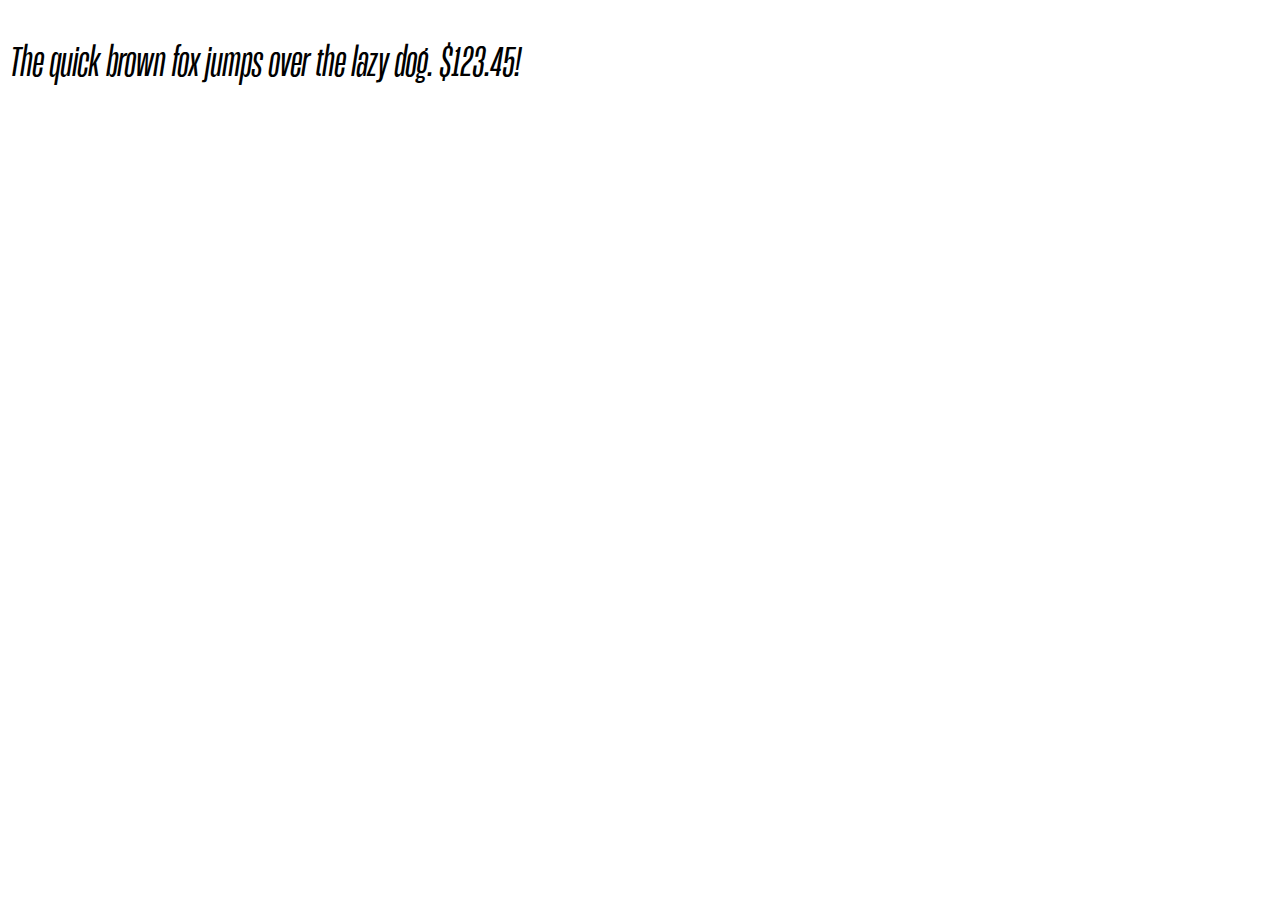
<file: mango_grotesque/MangoGrotesque/Web-PS/MangoGrotesque-Italic.html>
<!DOCTYPE html PUBLIC "-//W3C//DTD XHTML 1.0 Strict//EN" "http://www.w3.org/TR/xhtml1/DTD/xhtml1-strict.dtd">
<html lang="en" xml:lang="en" xmlns="http://www.w3.org/1999/xhtml">
<head>
<meta content="text/html; charset=utf-8" http-equiv="content-type"/>
<meta content="en-us" http-equiv="Content-Language"/>
<title>Mango Grotesque Italic - Web Font Specimen</title>
<link rel="stylesheet" type="text/css" media="screen" href="MangoGrotesque-Italic.css" />
<style type="text/css" media="screen">
body { font-size: 42px; font-family: "MangoGrotesqueIta", Georgia; }
</style>
</head>
<body>
<p contenteditable="true">The quick brown fox jumps over the lazy dog. $123.45!</p>
</body>
</html>
</file>
<file: main.css>
body{
    font-family:DM sans;
    overflow-x: scroll;
    overflow-y: hidden;
    background-image: url(img/temp.png);
    width: 100%;
    height: 100vh;
    color: #FAF3EB;
     display: flex; 

 }

 @font-face {
    font-family: mango groteque;
    src: url(Mango\ Grotesque-VF.ttf);
 }

 section{
    display: flex;
    flex-direction: column;
    align-items: center;
    justify-content: center;
    width:100%;
    height:80vh;
    flex: none; 
    margin-top:65px;
 }

 nav{
    flex: none;
    position: fixed;
   
 }

 .wrapper{
    display: flex;
    /* background-color: green; */
    margin-top: 20px;
    
   
 }

 .container{
    margin-left: 75px;
    /* background-color: blue; */
    margin-right: 30px;
    
 }

 

 .container p{
    font-family: DM sans;
    font-size: 8.91px;
    /* background-color: red; */
   
     
 }

.line{
    width:87.97px;
    height:0.28px; 
    margin-top: 15px;
    background-color: #FAF3EB;
}


.row1{
    display: flex;
    
}


.wrapper button{
    margin-left: 800px;
    margin-top: 10px;
    padding: 6.5px;
    padding-left: 20px;
    border-radius:50px;
    font-family: DN sans;
    font-size: 8px;
    border: none;
}

.circle{
    border-radius: 100%;
    width: 10px;
    height: 10px;
    background-color:#FF64AE;
    position: absolute;
    margin-left: 805px;
    margin-top: 16px;
    
}


.section-one{
    margin-left: -350px;
}



.section-one h1{
    font-family: mango groteque;
    font-size: 150.26px;
    font-weight: 530;
    width:421px ;
    height: 332px;
    margin-top:40px;
    line-height:1;
}

.section-one h3{
    font-family: mango groteque;
    font-size:50px;
    font-weight:800;
    width:250px ;
    height:117px;
    margin-left:-160px;
    margin-top: -130px;
}

.arrow{
    position: absolute;
    width: 41.3px;
    height:38.83px;
    margin-top:390px; 
    margin-left:-5px;
    animation: arrow1 0.5s linear infinite alternate;
}

@keyframes arrow1{
    from{
        width: 41.3px;
    }
    to{
        width:50px;
    }
}


.copyright{
    margin-top: 0px;
    margin-left: -260px;
    opacity: 50%;
    font-size: 8px;
}



.grid-container{
    display: grid;
    grid-template-columns:1fr 1fr 1fr 1fr 1fr;
    color: #FAF3EB;
}

.grid-item{
    padding:8px;
}


.grid-item img:hover{
    transform: scale(1.05);
}


.section-two{
    margin-left: -400px;
    height: 80vh;
}

.section-two img{
    width: 150px;
    height: 208.12px;
}

.container2{
    display: flex;
    background-color:rgba(255, 255, 255, 0.05);
    margin-left: -800px;
    margin-top: 500px;
    color:#FFFFFF;
    width: 200px;
    border-radius: 3rem;
    position: fixed;
   
}

.row2{
    justify-content: center;
    margin-left: 18px;
    
    
}

.section-two a{
    text-decoration: none;
    color:#FFFFFF;
    font-size:12px;
    padding:3px;
}

.section-two a:hover{
    color: #FF64AE;
}


.section-three{
    
    font-family: Mango groteque;
    font-size:55px;
    font-weight:800;
    width:330px;
    margin-left:-50px;
}

.arrow-2{
    position: absolute;
    width: 41.3px;
    height:38.83px;
    margin-top:180px; 
    margin-left:60px;
    animation: arrow2 0.5s linear infinite alternate;
}

@keyframes arrow2{
    from{
        width: 41.3px;
    }
    to{
        width:50px;
    }
}

.section-four{
margin-left:-250px;
height: 80vh;
}

.section-four img{
    width: 150px;
    height: 208.12px;
}

.grid-container2{
    display: grid;
    grid-template-columns:1fr 1fr;
    color: #FAF3EB;
}

.grid-item2{
   padding:0px;
}

.text{
    height: 100%;
}


.section-four p{
    width: 170px;
    height:50%;
    font-size: 10px;
    font-weight: 400;
}

.wheel{
  
   animation: rotateAnimation 10s linear infinite; 
   object-fit:cover;
   margin-top: 0px;
}

@keyframes rotateAnimation {
   0% {
       transform: rotate(0deg);
   }

 
   100% {
       transform: rotate(360deg);
   }
}

.icon{
    position: absolute;
    margin-top:30px;
    margin-left:-50px;
    object-fit: contain;
}






.section-Me{
    margin-left:200px;
}

.container-me{
    display: flex;
}



.sweenimg{
    margin-left:-770px;
 }
 
 .intro-text h1{
     font-size:2.5rem;
 }
 
 
 .intro-text{
     width:20%;
     text-align:left;
     position: absolute;
     margin-left: -100px;
     margin-top:-10px;
     
   
 }
 
 .intro-text p{
     width: 80%;
     font-size:0.7rem;
 }
 
 .img2{
     position: absolute;
     margin-left: 200px;
 }


.pages{
    display: flex;
    background-color:rgba(255, 255, 255, 0.05);
    margin-top: 500px; 
    color:#FFFFFF;
    width: 250px;
    border-radius: 3rem;
    position:absolute;
    position: fixed;
}

.pages a{
    text-decoration: none;
    color:#FFFFFF;
    font-size:12px;
    padding:3px;
}

.section-six{
    margin-left: -450px;
}
.section-six p{
    width:50%;
}

.section-seven{
    margin-left: -500px;
}

.section-eight{
    margin-left: -100px;
}

.contact1{
    margin-top: -160px;
}

.contact{
    text-align: center;
    font-size: 2rem;
    width: 38%;
    
}

.wheel-contact{
    margin-left: 315px;
    margin-top: -40px;
}

.icon-contact{
    margin-top: -8px;
}
</file>
<file: mango_grotesque/MangoGrotesque/Web-PS/MangoGrotesque-Black.css>
/* Webfont: MangoGrotesque-Black */@font-face {
    font-family: 'MangoGrotesqueBlack';
    src: url('MangoGrotesque-Black.woff2') format('woff2'), /* Modern Browsers */
         url('MangoGrotesque-Black.otf') format('opentype'); /* Safari, Android, iOS */
             font-style: normal;
    font-weight: normal;
    text-rendering: optimizeLegibility;
}
</file>
<file: mango_grotesque/MangoGrotesque/Web-PS/MangoGrotesque-BlackItalic.css>
/* Webfont: MangoGrotesque-BlackItalic */@font-face {
    font-family: 'MangoGrotesqueBlackIta';
    src: url('MangoGrotesque-BlackItalic.woff2') format('woff2'), /* Modern Browsers */
         url('MangoGrotesque-BlackItalic.otf') format('opentype'); /* Safari, Android, iOS */
             font-style: italic;
    font-weight: normal;
    text-rendering: optimizeLegibility;
}
</file>
<file: mango_grotesque/MangoGrotesque/Web-PS/MangoGrotesque-Bold.css>
/* Webfont: MangoGrotesque-Bold */@font-face {
    font-family: 'MangoGrotesque';
    src: url('MangoGrotesque-Bold.woff2') format('woff2'), /* Modern Browsers */
         url('MangoGrotesque-Bold.otf') format('opentype'); /* Safari, Android, iOS */
             font-style: normal;
    font-weight: bold;
    text-rendering: optimizeLegibility;
}
</file>
<file: mango_grotesque/MangoGrotesque/Web-PS/MangoGrotesque-BoldItalic.css>
/* Webfont: MangoGrotesque-BoldItalic */@font-face {
    font-family: 'MangoGrotesqueIta';
    src: url('MangoGrotesque-BoldItalic.woff2') format('woff2'), /* Modern Browsers */
         url('MangoGrotesque-BoldItalic.otf') format('opentype'); /* Safari, Android, iOS */
             font-style: italic;
    font-weight: bold;
    text-rendering: optimizeLegibility;
}
</file>
<file: mango_grotesque/MangoGrotesque/Web-PS/MangoGrotesque-ExtBdIta.css>
/* Webfont: MangoGrotesque-ExtBdIta */@font-face {
    font-family: 'MangoGrotesqueExtBdIta';
    src: url('MangoGrotesque-ExtBdIta.woff2') format('woff2'), /* Modern Browsers */
         url('MangoGrotesque-ExtBdIta.otf') format('opentype'); /* Safari, Android, iOS */
             font-style: italic;
    font-weight: normal;
    text-rendering: optimizeLegibility;
}
</file>
<file: mango_grotesque/MangoGrotesque/Web-PS/MangoGrotesque-ExtLtIta.css>
/* Webfont: MangoGrotesque-ExtLtIta */@font-face {
    font-family: 'MangoGrotesqueExtLtIta';
    src: url('MangoGrotesque-ExtLtIta.woff2') format('woff2'), /* Modern Browsers */
         url('MangoGrotesque-ExtLtIta.otf') format('opentype'); /* Safari, Android, iOS */
             font-style: italic;
    font-weight: normal;
    text-rendering: optimizeLegibility;
}
</file>
<file: mango_grotesque/MangoGrotesque/Web-PS/MangoGrotesque-ExtraBold.css>
/* Webfont: MangoGrotesque-ExtraBold */@font-face {
    font-family: 'MangoGrotesqueExtBd';
    src: url('MangoGrotesque-ExtraBold.woff2') format('woff2'), /* Modern Browsers */
         url('MangoGrotesque-ExtraBold.otf') format('opentype'); /* Safari, Android, iOS */
             font-style: normal;
    font-weight: normal;
    text-rendering: optimizeLegibility;
}
</file>
<file: mango_grotesque/MangoGrotesque/Web-PS/MangoGrotesque-ExtraLight.css>
/* Webfont: MangoGrotesque-ExtraLight */@font-face {
    font-family: 'MangoGrotesqueExtLt';
    src: url('MangoGrotesque-ExtraLight.woff2') format('woff2'), /* Modern Browsers */
         url('MangoGrotesque-ExtraLight.otf') format('opentype'); /* Safari, Android, iOS */
             font-style: normal;
    font-weight: normal;
    text-rendering: optimizeLegibility;
}
</file>
<file: mango_grotesque/MangoGrotesque/Web-PS/MangoGrotesque-Italic.css>
/* Webfont: MangoGrotesque-Italic */@font-face {
    font-family: 'MangoGrotesqueIta';
    src: url('MangoGrotesque-Italic.woff2') format('woff2'), /* Modern Browsers */
         url('MangoGrotesque-Italic.otf') format('opentype'); /* Safari, Android, iOS */
             font-style: italic;
    font-weight: normal;
    text-rendering: optimizeLegibility;
}
</file>
